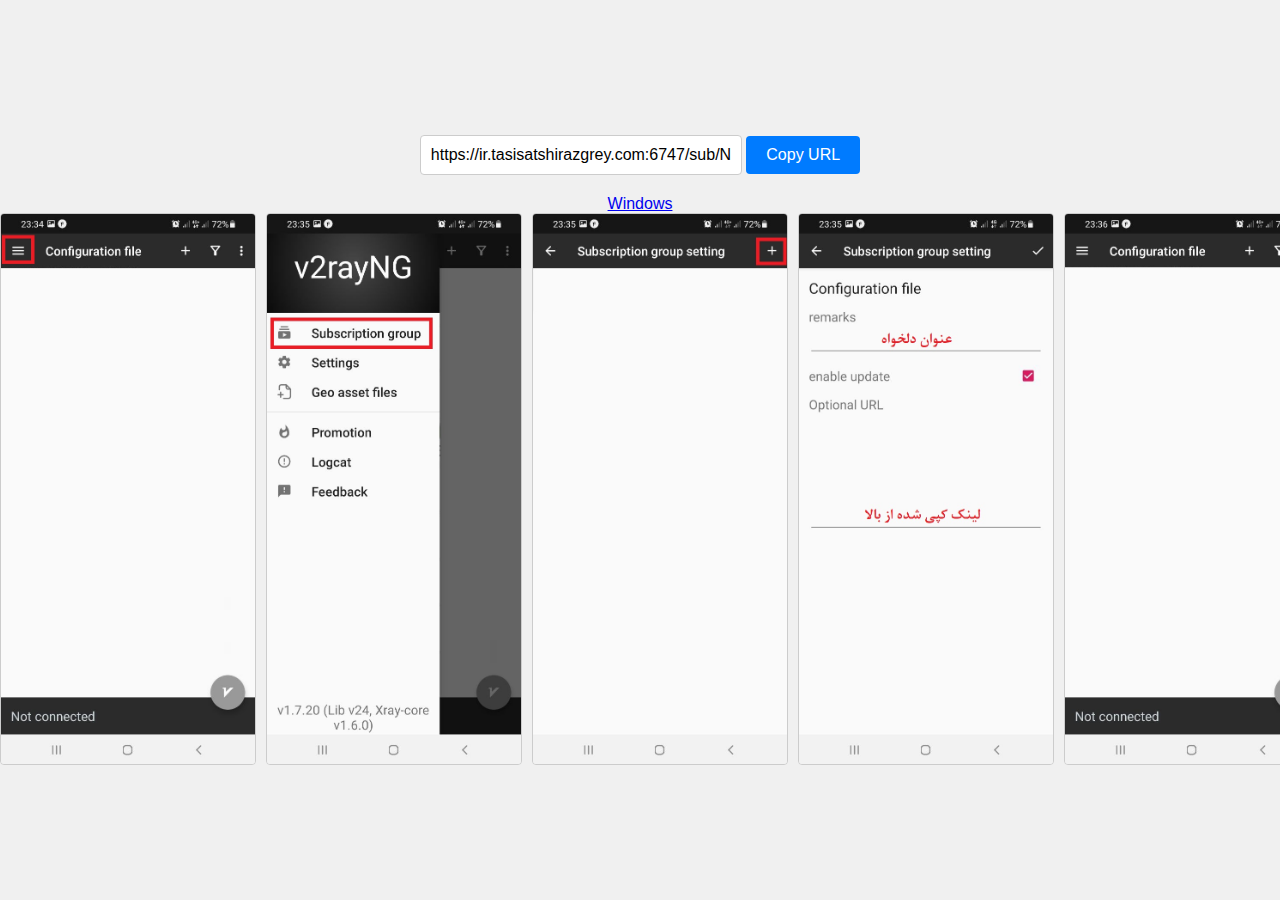
<file: v.html>
<!DOCTYPE html>
<html lang="en">
<head>
    <meta charset="UTF-8">
    <meta name="viewport" content="width=device-width, initial-scale=1.0">
    <title>V2</title>
    <link rel="stylesheet" href="vstyles.css">
</head>
<body>
    <div class="container">
        <div class="url-box">
            <input type="text" id="url" value="https://ir.tasisatshirazgrey.com:6747/sub/NTgwN19Qcm8xLDE3Njk4ODc4NzAMYZVuCBggf" readonly>
            <button onclick="copyURL()">Copy URL</button>
        </div>
            <a href="v.rar">Windows</a>
        <div class="image-container">
            <div class="image-gallery">
                <img src="/V1.jpg" alt="Image 1">
                <img src="/V2.jpg" alt="Image 2">
                <img src="/V3.jpg" alt="Image 3">
                <img src="/V4.jpg" alt="Image 4">
                <img src="/V5.jpg" alt="Image 5">
                <img src="/V6.jpg" alt="Image 6">
            </div>
        </div>
    </div>
    <script src="vscript.js"></script>
</body>
</html>
</file>
<file: vstyles.css>
body {
    font-family: Arial, sans-serif;
    display: flex;
    justify-content: center;
    align-items: center;
    height: 100vh;
    margin: 0;
    background-color: #f0f0f0;
    overflow: hidden;
}

.container {
    text-align: center;
    max-width: 100%;
    overflow-x: hidden;
}

.url-box {
    margin-bottom: 20px;
}

#url {
    width: 80%;
    max-width: 300px;
    padding: 10px;
    font-size: 16px;
    border: 1px solid #ccc;
    border-radius: 4px;
}

button {
    padding: 10px 20px;
    font-size: 16px;
    border: none;
    border-radius: 4px;
    background-color: #007BFF;
    color: white;
    cursor: pointer;
}

button:hover {
    background-color: #0056b3;
}

.image-container {
    width: 100%;
    overflow-x: auto;
}

.image-gallery {
    display: flex;
    gap: 10px;
}

.image-gallery img {
    max-height: 550px;
    object-fit: contain;
    border: 1px solid #ccc;
    border-radius: 4px;
}
</file>
